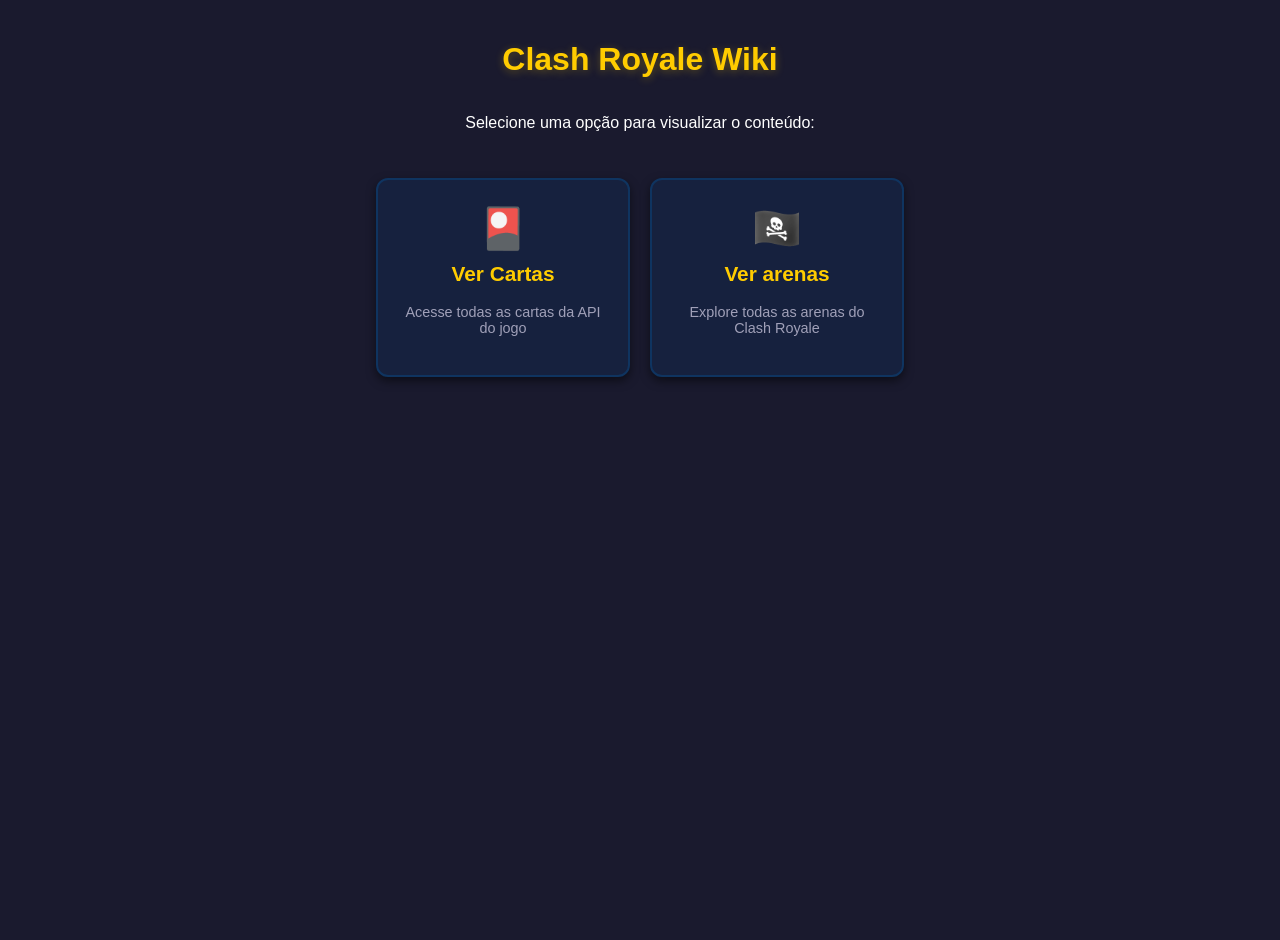
<file: index.html>
<!DOCTYPE html>
<html lang="pt-BR">
<head>
  <meta charset="UTF-8">
  <meta name="viewport" content="width=device-width, initial-scale=1.0">
  <title>Wiki Clash Royale</title>
  <!-- Importa o CSS de bonita do site -->
  <link rel="stylesheet" href="style.css">
</head>
<body>

  <!-- ================= TELA 1: MENU PRINCIPAL ================= -->
  <div id="tela-menu" class="tela ativa">
    <h1>Clash Royale Wiki</h1>
    <p>Selecione uma opção para visualizar o conteúdo:</p>

    <div class="menu-cards">
      <!-- Card Cartas -->
      <div class="card-menu" onclick="navegarPara('tela-cartas')">
        <div style="font-size: 2.5rem;">🎴</div>
        <h2>Ver Cartas</h2>
        <p>Acesse todas as cartas da API do jogo</p>
      </div>

      <!-- Card Arenas -->
      <div class="card-menu" onclick="navegarPara('tela-arenas')">
        <div style="font-size: 2.5rem;">🏴‍☠️</div>
        <h2>Ver arenas</h2>
        <p>Explore todas as arenas do Clash Royale </p>
      </div>
    </div>
  </div>


  <!-- ================= TELA 2: CARTAS ================= -->
  <div id="tela-cartas" class="tela">
    <h1>Baú de Cartas</h1>
    
    <div class="top-bar">
      <button class="btn-voltar" onclick="navegarPara('tela-menu')">← Voltar ao Menu</button>
      <input type="text" id="input-busca" class="input-busca" placeholder="🔎 Buscar por nome...">
    </div>

    <div id="cartas-container" class="container"></div>
  </div>


  <!-- ================= TELA 3: ARENAS ================= -->
  <div id="tela-arenas" class="tela">
    <h1>Arenas do Clash Royale</h1>

    <div class="top-bar">
      <button class="btn-voltar" onclick="navegarPara('tela-menu')">← Voltar ao Menu</button>
    </div>

    <div id="arenas-container" class="container">
      <p>Carregando Arenas...</p>
    </div>
  </div>

  <!-- Importa o Script de cartas e navegação -->
  <script src="arenas.js"></script>
  <!-- Importa primeiro os dados -->
  <script src="arenas.js"></script>

  <!-- Importa o script principal de navegação -->
  <script src="script.js"></script>
<head>
    <meta charset="UTF-8">
    <title>Clash Royale</title>
    <link rel="stylesheet" href="style.css">
    <link rel="stylesheet" href="style2.css">
</head>
</body>
</html>
</file>
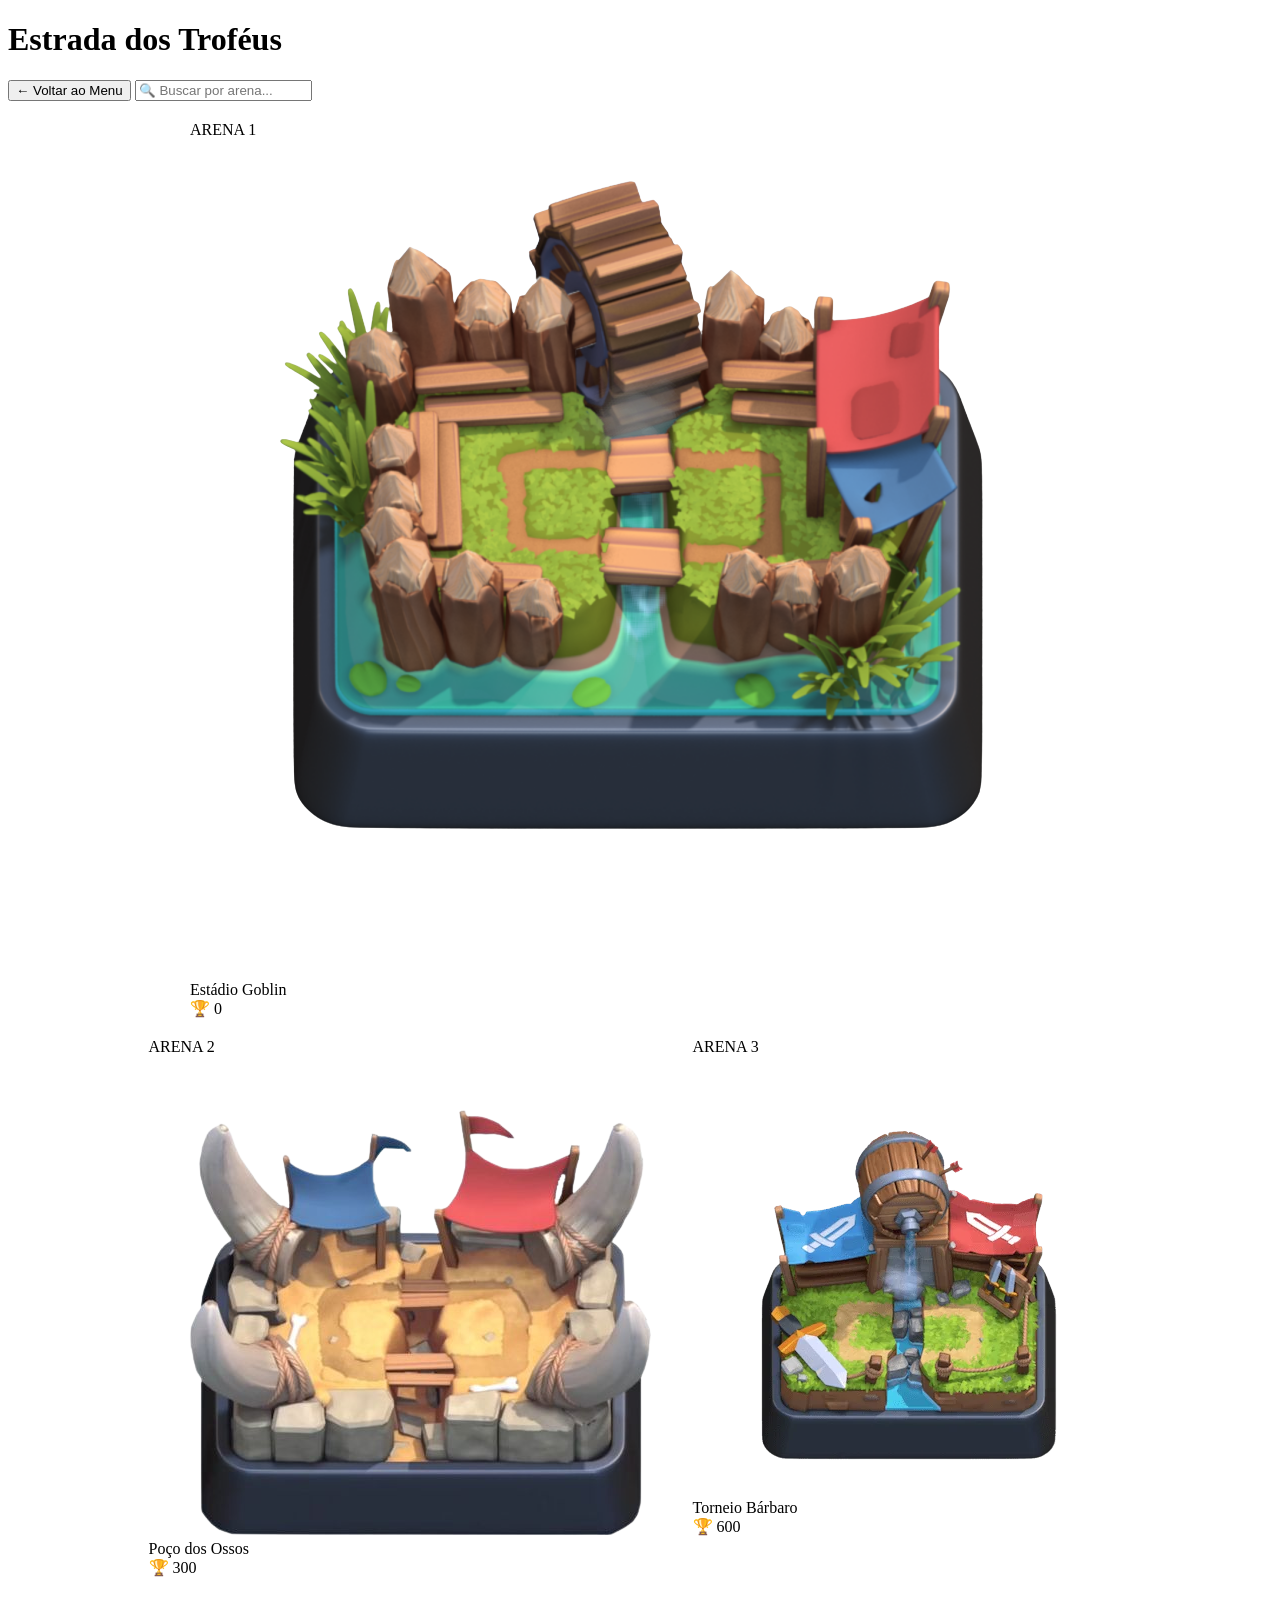
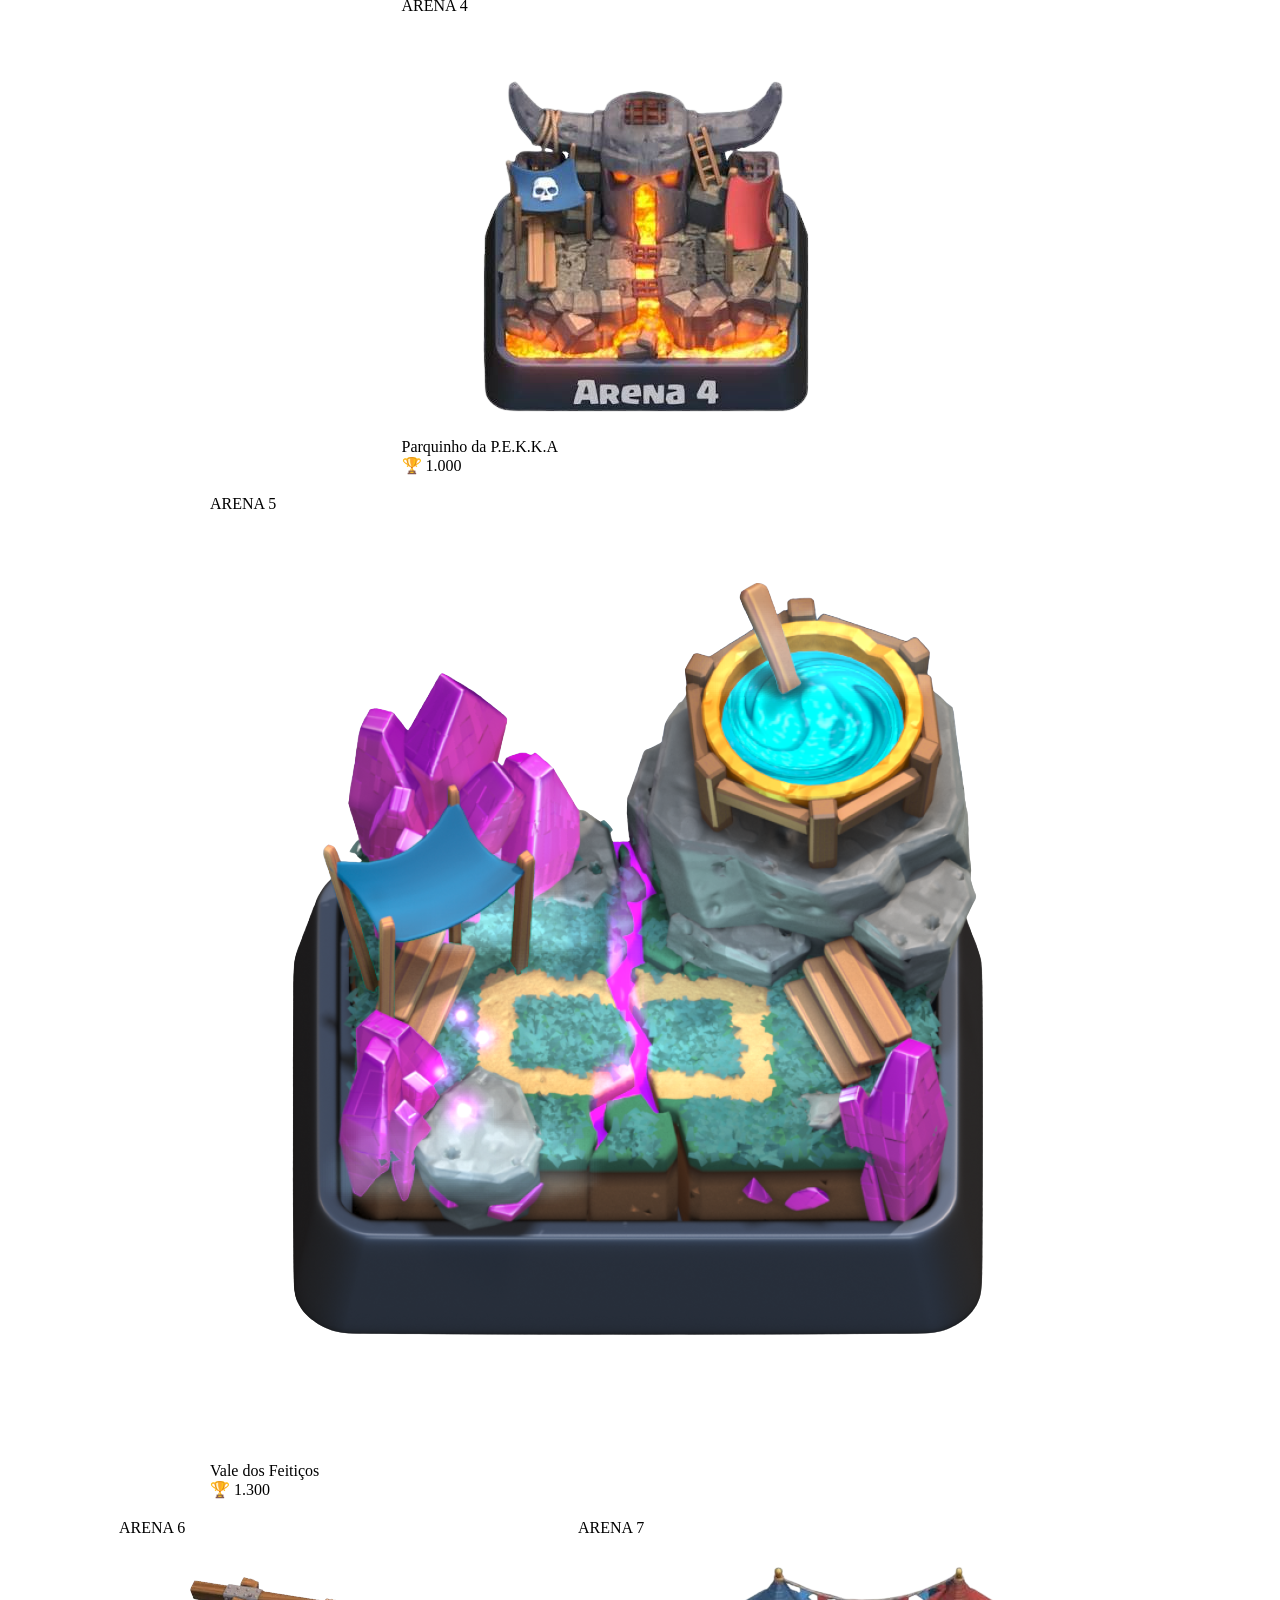
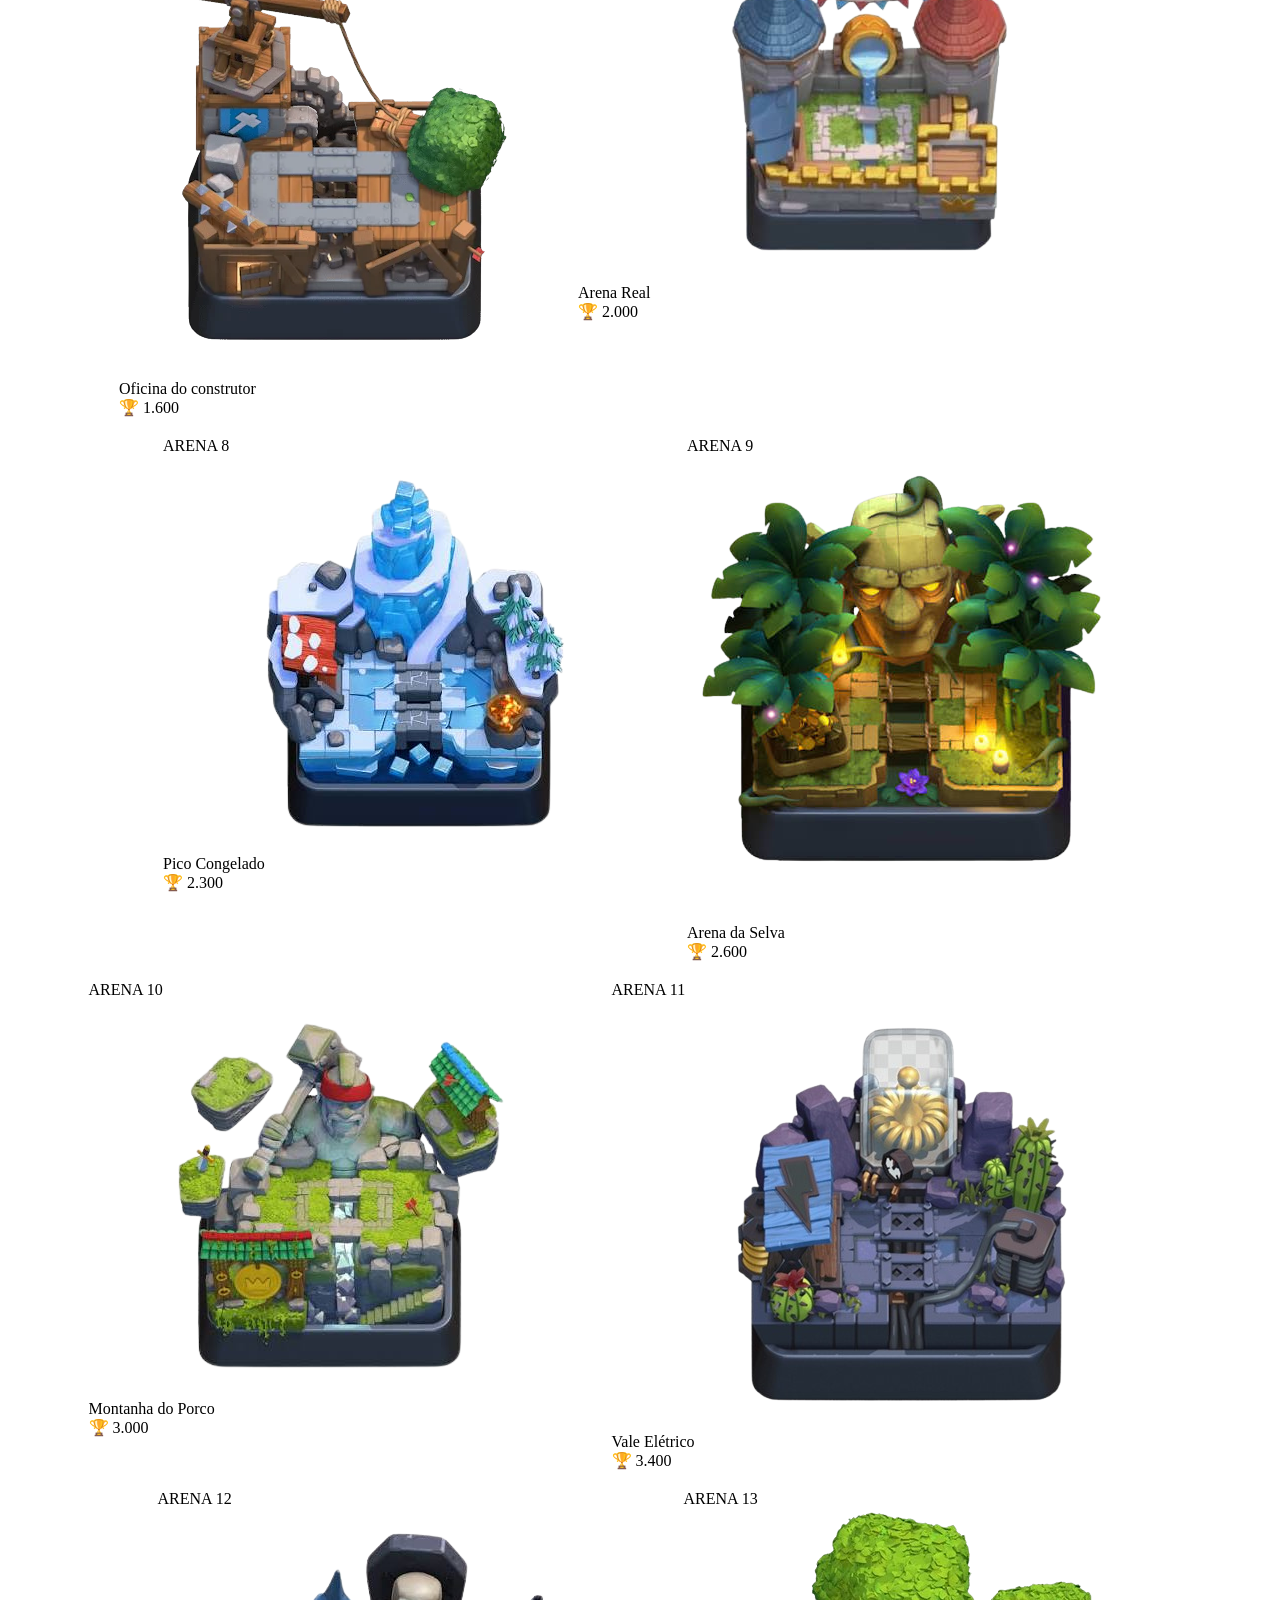
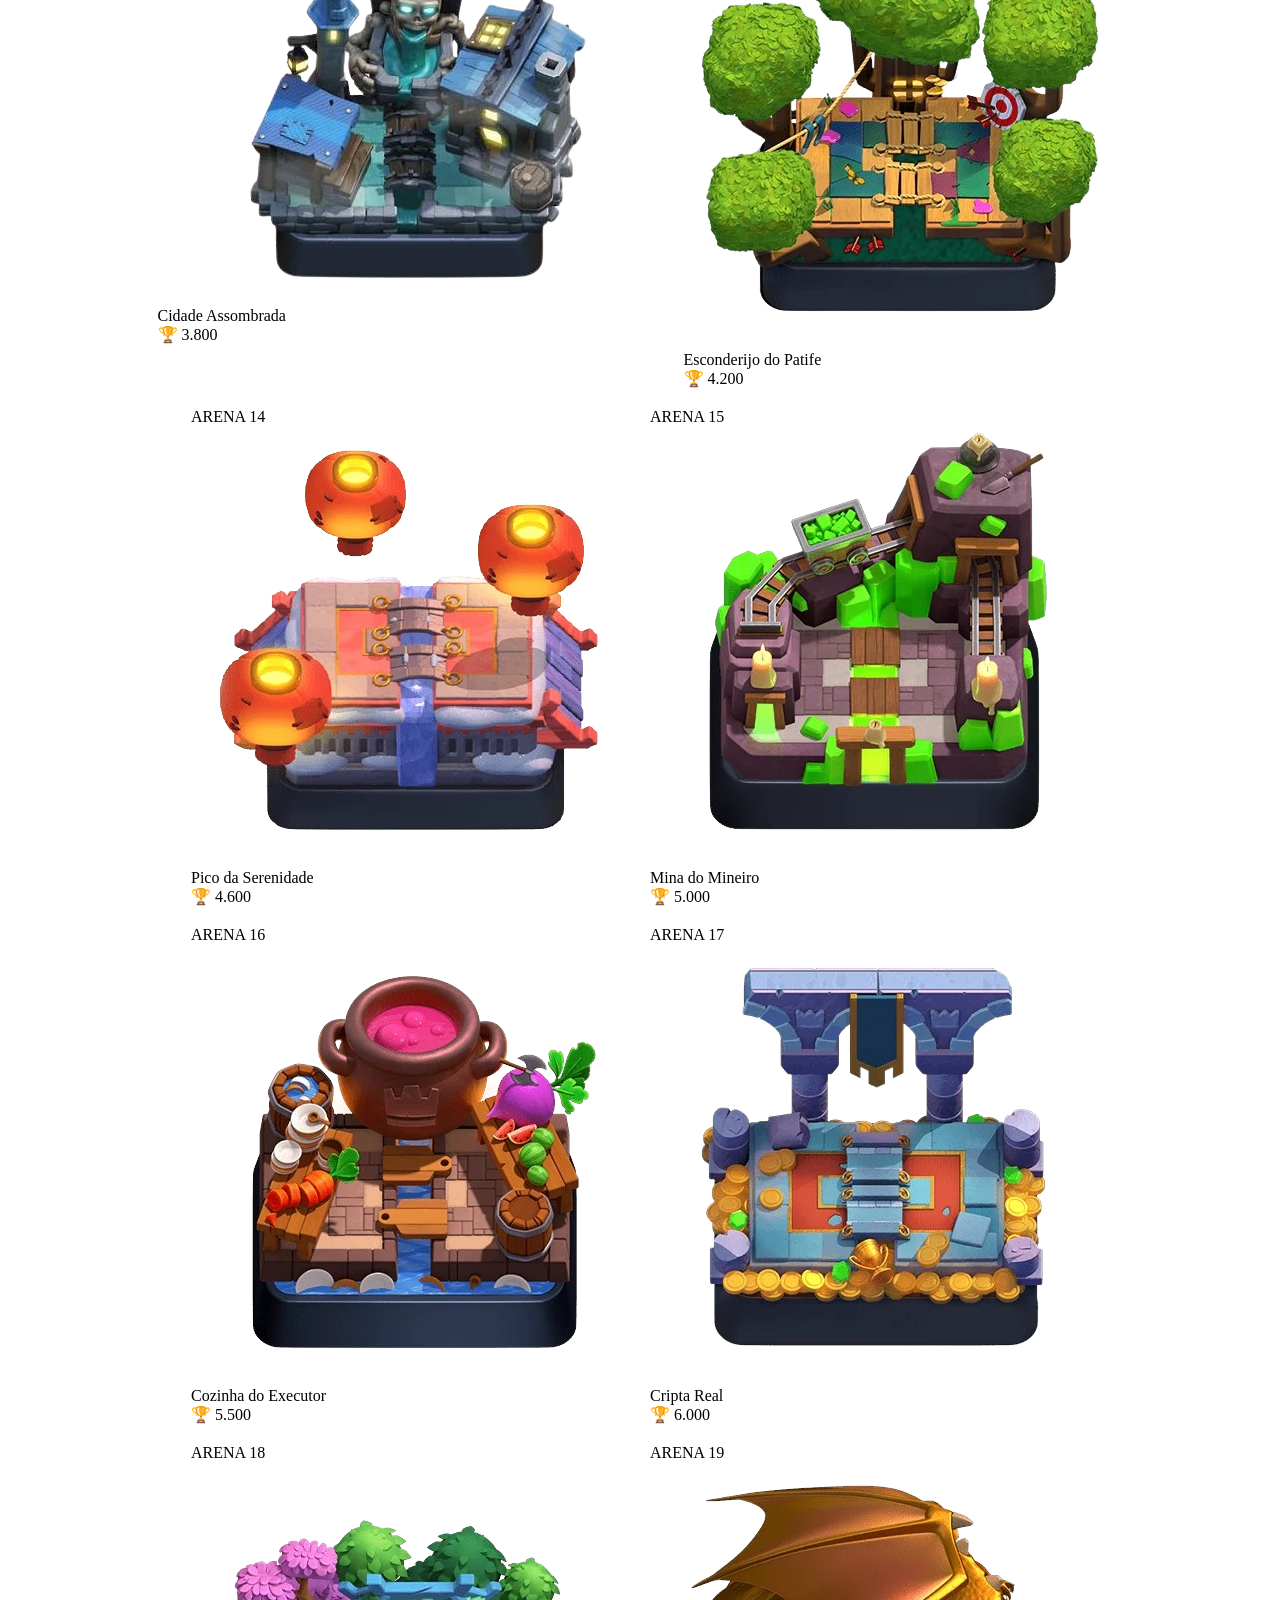
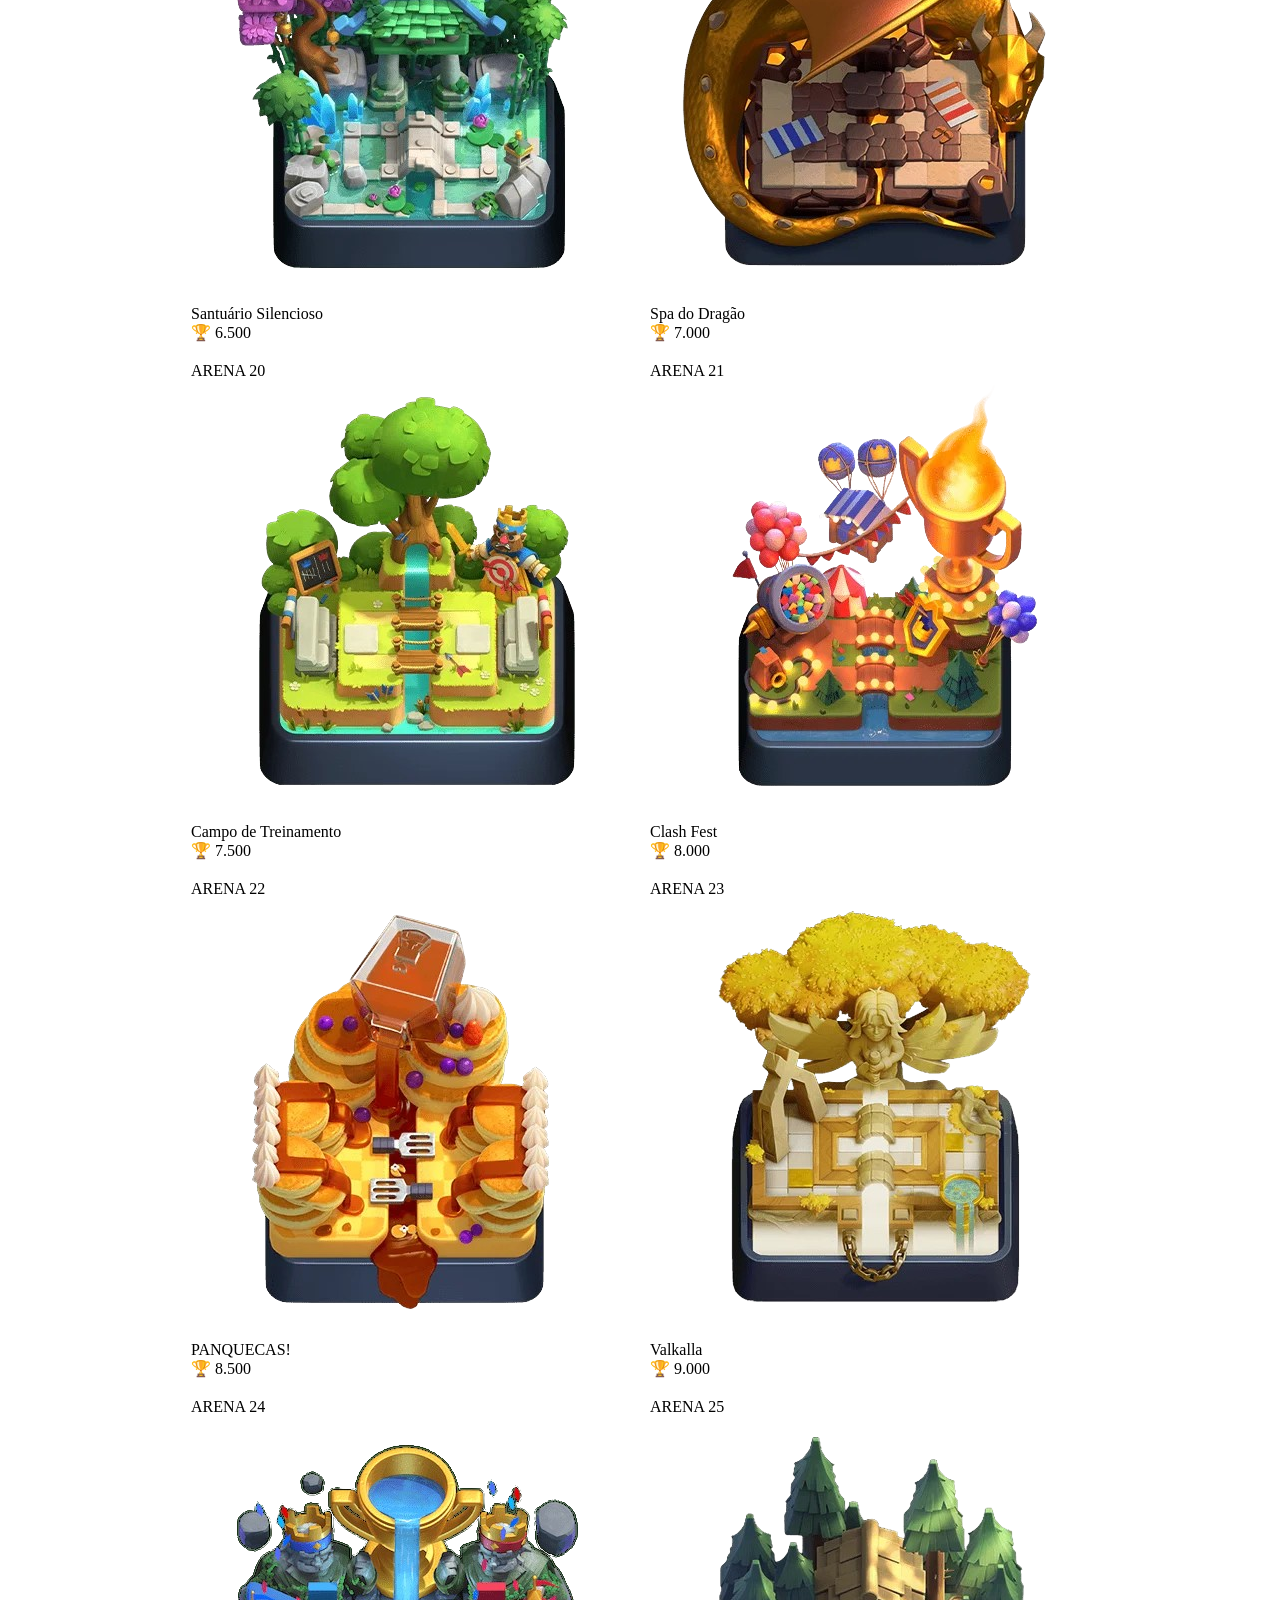
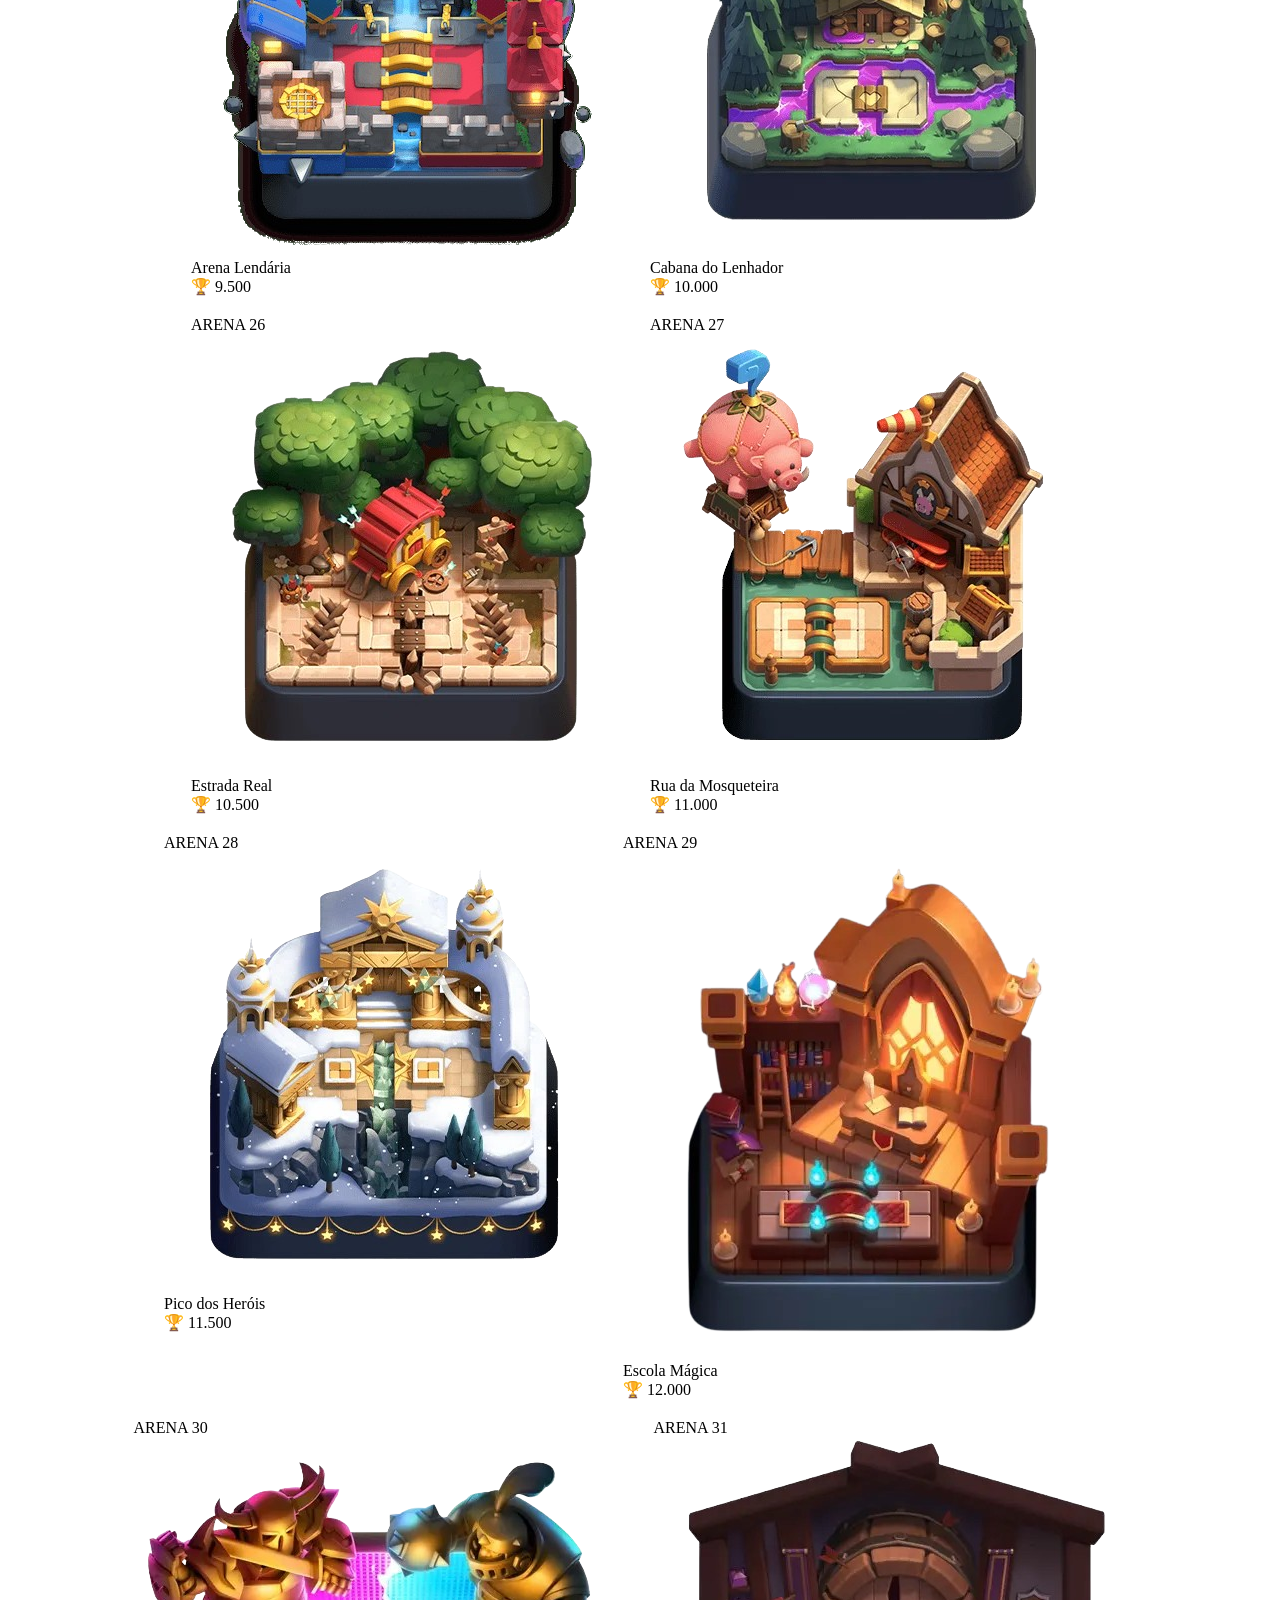
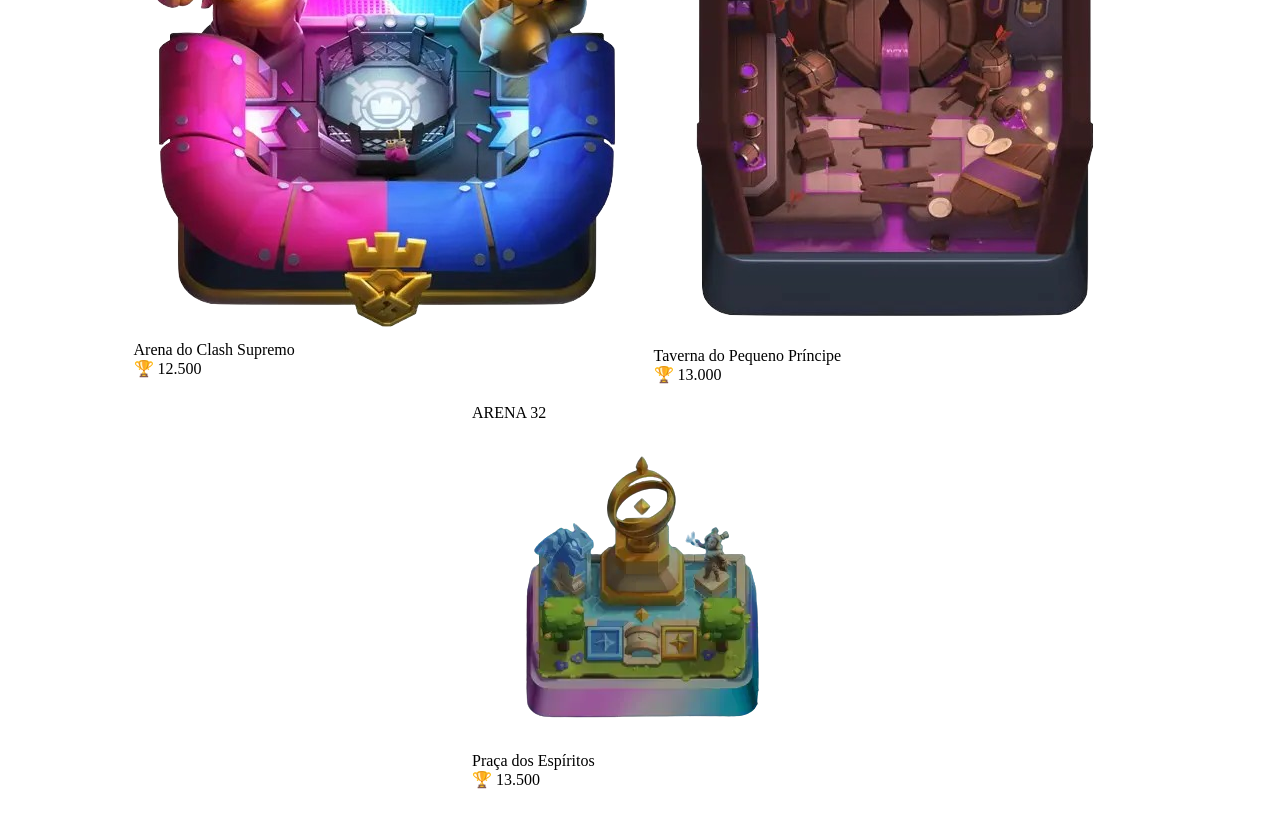
<file: index2.html>
<!DOCTYPE html>
<html lang="pt-BR">
<head>
    <meta charset="UTF-8">
    <meta name="viewport" content="width=device-width, initial-scale=1.0">
    <title>Clash Royale - Estrada dos Troféus</title>
    
    <!-- Fonte Inter importada -->
    <link rel="preconnect" href="https://fonts.googleapis.com">
    <link rel="preconnect" href="https://fonts.gstatic.com" crossorigin>
    <link href="https://fonts.googleapis.com/css2?family=Inter:wght@700;800;900&display=swap" rel="stylesheet">
    
    <!-- Arquivo de estilos CSS -->
    <link rel="stylesheet" href="style2.css">
</head>
<body>

    <header class="main-header">
        <div class="logo-box">
            <h1>Estrada dos Troféus</h1>
        </div>

        <!-- Barra Superior com Botão Voltar e Busca em Tempo Real -->
        <div class="top-bar">
            <!-- Altere 'menu.html' abaixo para o nome do seu arquivo de menu principal caso seja diferente -->
            <button class="btn-voltar" onclick="window.location.href='menu.html'">← Voltar ao Menu</button>
            <input type="text" id="busca-arena" class="input-busca" placeholder="🔍 Buscar por arena..." oninput="filtrarArenas()">
        </div>
    </header>

    <main class="container" id="arenas-container">
        <!-- O JavaScript injeta as arenas aqui -->
    </main>

    <!-- Arquivo de dados das arenas -->
    <script src="./arenas.js"></script>

    <script>
        const container = document.getElementById('arenas-container');

        function renderizarArenas(lista) {
            container.innerHTML = '';

            if (lista && lista.length > 0) {
                lista.forEach(arena => {
                    const card = document.createElement('article');
                    card.className = 'arena-card';
                    
                    card.innerHTML = `
                        <div class="card-header">
                            <div class="arena-id-box">
                                <span class="label">ARENA</span>
                                <span class="id-number">${arena.id}</span>
                            </div>
                        </div>

                        <div class="arena-img-container">
                            <div class="img-glow"></div>
                            <img class="arena-img" 
                                 src="./imagens/${arena.id}.png" 
                                 alt="${arena.name}" 
                                 onerror="this.onerror=null; this.src='https://placehold.co/180x180/1c2836/ffffff?text=Arena+${arena.id}';">
                        </div>
                        
                        <div class="arena-info">
                            <div class="arena-name-box">
                                <span class="arena-name">${arena.name}</span>
                            </div>
                            
                            <div class="trophy-box">
                                <span class="trophy-icon">🏆</span>
                                <span class="trophy-count">${arena.min_trophies.toLocaleString('pt-BR')}</span>
                            </div>
                        </div>
                    `;
                    
                    container.appendChild(card);
                });
            } else {
                container.innerHTML = `
                    <div class="erro-box">
                        Nenhuma arena encontrada com esse nome.
                    </div>
                `;
            }
        }

        // Função para filtrar arenas em tempo real ao digitar
        function filtrarArenas() {
            const termo = document.getElementById('busca-arena').value.toLowerCase();
            
            if (typeof arenasData !== 'undefined') {
                const arenasFiltradas = arenasData.filter(arena => 
                    arena.name.toLowerCase().includes(termo) || 
                    arena.id.toString().includes(termo)
                );
                renderizarArenas(arenasFiltradas);
            }
        }

        window.addEventListener('DOMContentLoaded', () => {
            if (typeof arenasData !== 'undefined') {
                renderizarArenas(arenasData);
            } else {
                container.innerHTML = `
                    <div class="erro-box">
                        ⚠️ <strong>Erro:</strong> Os dados das arenas não foram encontrados no arquivo <code>arenas.js</code>.
                    </div>
                `;
            }
        });
    </script>
</body>
</html>
</file>
<file: style.css>
/* ESTILOS GERAIS */
body {
  font-family: Arial, sans-serif;
  background-color: #1a1a2e;
  color: #ffffff;
  text-align: center;
  padding: 20px;
  margin: 0;
  min-height: 100vh;
}

h1 {
  color: #ffcc00;
  text-shadow: 0 2px 8px rgba(255, 204, 0, 0.3);
  margin-bottom: 20px;
}

/* SISTEMA DE TELAS (CORRIGIDO) */
.tela {
  display: none !important; /* Força esconder todas as telas inativas */
}

.tela.ativa {
  display: flex !important; /* Exibe apenas a tela ativa como flexbox */
  flex-direction: column;
  align-items: center;
}

/* MENU PRINCIPAL */
.menu-cards {
  display: flex;
  justify-content: center;
  gap: 20px;
  flex-wrap: wrap;
  margin-top: 30px;
}

.card-menu {
  background: #16213e;
  border: 2px solid #0f3460;
  border-radius: 12px;
  padding: 25px;
  width: 200px;
  cursor: pointer;
  box-shadow: 0 4px 10px rgba(0, 0, 0, 0.5);
  transition: transform 0.2s, border-color 0.2s;
  text-decoration: none;
  color: inherit;
}

.card-menu:hover {
  transform: translateY(-5px);
  border-color: #ffcc00;
}

.card-menu h2 {
  color: #ffcc00;
  font-size: 1.3rem;
  margin-top: 10px;
}

.card-menu p {
  color: #a0a0b8;
  font-size: 0.9rem;
}

/* CONTROLES E BARRA DE BUSCA */
.top-bar {
  display: flex;
  justify-content: center;
  align-items: center;
  gap: 15px;
  flex-wrap: wrap;
  margin-bottom: 20px;
  width: 100%;
}

.btn-voltar {
  background-color: #0f3460;
  color: #fff;
  font-size: 1rem;
  font-weight: bold;
  padding: 10px 20px;
  border: 1px solid #ffcc00;
  border-radius: 8px;
  cursor: pointer;
  transition: background-color 0.2s;
}

.btn-voltar:hover {
  background-color: #ffcc00;
  color: #000;
}

.input-busca {
  padding: 10px 16px;
  font-size: 1rem;
  border-radius: 8px;
  border: 2px solid #0f3460;
  background-color: #16213e;
  color: #ffffff;
  outline: none;
  width: 240px;
}

.input-busca:focus {
  border-color: #ffcc00;
}

/* GRID E CARDS DE ITENS */
.container {
  display: flex;
  flex-wrap: wrap;
  justify-content: center;
  gap: 16px;
  margin-top: 10px;
  width: 100%;
}

.carta-card {
  position: relative;
  background: #16213e;
  border: 2px solid #0f3460;
  border-radius: 10px;
  padding: 12px;
  width: 130px;
  box-shadow: 0 4px 8px rgba(0, 0, 0, 0.4);
  overflow: hidden;
  transition: transform 0.2s, border-color 0.2s;
}

.carta-card:hover {
  transform: translateY(-5px);
  border-color: #ffcc00;
}

/* EFEITO GLOW CORRIGIDO */
.carta-card {
  position: relative;
  overflow: hidden; /* Corta o excesso do brilho nas bordas */
}

.carta-card::before {
  content: '';
  position: absolute;
  top: var(--y, 50%);    /* Alterado de -100px para 50% */
  left: var(--x, 50%);   /* Alterado de -100px para 50% */
  width: 120px;
  height: 120px;
  background: radial-gradient(circle, rgba(255, 204, 0, 0.25) 0%, transparent 70%);
  transform: translate(-50%, -50%);
  pointer-events: none;
  opacity: 0;             /* Fica invisível por padrão */
  transition: opacity 0.3s ease;
}

/* Revela o brilho apenas quando o mouse estiver em cima */
.carta-card:hover::before {
  opacity: 1;
}

.carta-card img {
  width: 100%;
  height: auto;
}

.carta-card h3 {
  font-size: 0.95rem;
  margin: 10px 0 5px 0;
}

.carta-card p {
  font-size: 0.85rem;
  color: #e94560;
  margin: 0;
  font-weight: bold;
}

/* GRUPOS DE ELIXIR */
.grupo-elixir {
  width: 100%;
  margin-top: 30px;
  margin-bottom: 10px;
}

.titulo-elixir {
  display: flex;
  align-items: center;
  justify-content: center;
  gap: 10px;
  font-size: 1.2rem;
  color: #ffcc00;
  border-bottom: 2px solid #0f3460;
  padding-bottom: 8px;
  margin-bottom: 15px;
}

.icone-elixir {
  background-color: #e94560;
  color: #fff;
  font-weight: bold;
  border-radius: 50%;
  width: 28px;
  height: 28px;
  display: inline-flex;
  align-items: center;
  justify-content: center;
  font-size: 0.9rem;
  box-shadow: 0 0 8px rgba(233, 69, 96, 0.6);
}
</file>
<file: style2.css>
/* Container das Arenas */
#arenas-container {
  display: flex;
  flex-wrap: wrap;
  justify-content: center;
  gap: 20px;
  padding: 20px;
  max-width: 1200px;
  margin: 0 auto;
}

/* Card Individual da Arena */
.card-arena {
  background-color: #16213e;
  border: 2px solid #0f3460;
  border-radius: 16px;
  padding: 16px;
  width: 160px;
  text-align: center;
  box-shadow: 0 8px 16px rgba(0, 0, 0, 0.4);
  display: flex;
  flex-direction: column;
  align-items: center;
  justify-content: space-between;
  transition: transform 0.2s ease, border-color 0.2s ease, box-shadow 0.2s ease;
  
  /* IMPORTANTE: Mantém o brilho preso dentro do card */
  position: relative;
  overflow: hidden;
}

/* Efeito ao passar o mouse na borda */
.card-arena:hover {
  transform: translateY(-4px);
  border-color: #f59e0b;
  box-shadow: 0 0 15px rgba(245, 158, 11, 0.3);
}

/* Padronização das Imagens das Arenas */
.card-arena img {
  width: 100%;
  height: 140px;             /* Força todas as imagens a terem exatamente 100px de altura */
  object-fit: contain;       /* Impede que a imagem fique esticada ou distorcida */
  padding: 5px;              /* Cria um respiro interno uniforme */
  box-sizing: border-box;
  margin-bottom: 12px;
}

/* Nome da Arena */
.card-arena h3 {
  color: #ffffff;
  font-size: 1rem;
  font-weight: 700;
  margin: 0 0 8px 0;
  font-family: sans-serif;
}

/* Texto de Troféus */
.card-arena p {
  color: #f5f5f5;
  font-size: 0.85rem;
  font-weight: 600;
  margin: 0;
  font-family: sans-serif;
}

/* Efeito de brilho que segue o mouse (Luz Amarela) */
.card-arena::before {
  content: '';
  position: absolute;
  top: var(--y, 50%);    /* Ajustado para 50% para não vazar no canto */
  left: var(--x, 50%);   /* Ajustado para 50% para não vazar no canto */
  width: 120px;
  height: 120px;
  background: radial-gradient(circle, rgba(255, 204, 0, 0.25) 0%, transparent 70%);
  transform: translate(-50%, -50%);
  pointer-events: none;
  opacity: 0;             /* Começa invisível */
  transition: opacity 0.3s ease;
}

/* Mostra o brilho apenas quando o mouse está sobre o card */
.card-arena:hover::before {
  opacity: 1;
}
</file>
